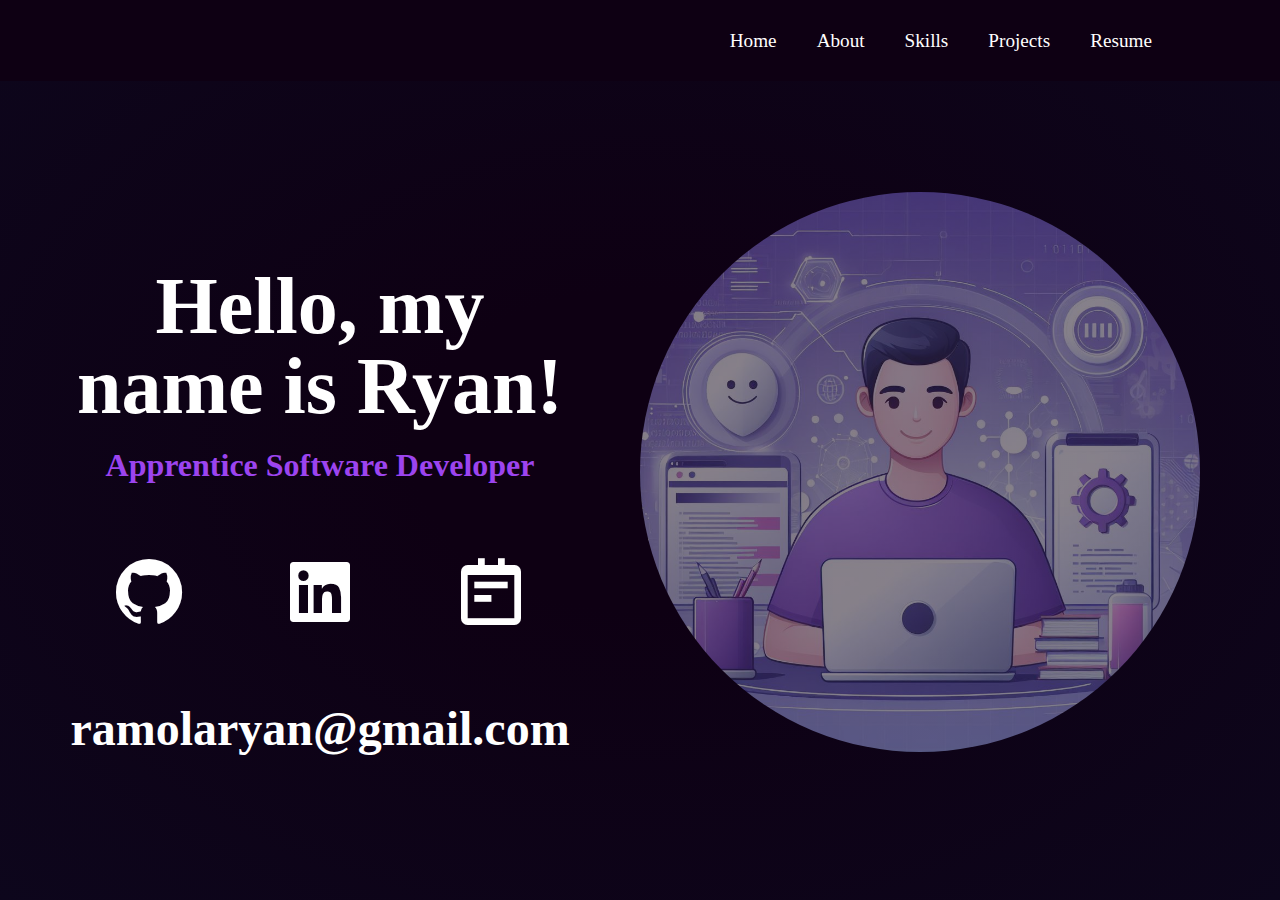
<file: index.html>
<!DOCTYPE html>
<html lang="en">
  <head>
    <meta charset="UTF-8" />
    <meta name="viewport" content="width=device-width, initial-scale=1.0" />
    <link rel="stylesheet" href="styles.css" />
    <link
      rel="stylesheet"
      href="https://unpkg.com/boxicons@2.1.4/css/boxicons.min.css"
    />

    <title>Ryan Ramola</title>
  </head>
  <body>
    <section class="header">
      <header class="header_container">
        <input type="checkbox" id="check" />
        <label for="check" class="menu_icon">
          <i class="bx bx-menu" id="open"></i>
          <i class="bx bx-exit" id="close"></i>
        </label>

        <div class="navbar_container">
          <a href="index.html" style="--i: 0">Home</a>
          <a href="about_me.html" style="--i: 1">About</a>
          <a href="skills.html" style="--i: 2">Skills</a>
          <a href="projects.html" style="--i: 3">Projects</a>
          <a href="Resume.pdf" style="--i: 4" target="blank">Resume</a>
        </div>
      </header>
    </section>

    <div class="home_page_container">
      <div class="homepage_introduction">
        <h1>Hello, my name is Ryan!</h1>
        <h2>Apprentice Software Developer</h2>
        <div class="homepage_icons">
          <div class="github">
            <a href="https://github.com/rramola" target="blank"
              ><i class="bx bxl-github"></i
            ></a>
          </div>
          <div class="linkedin">
            <a
              href="https://www.linkedin.com/in/ryan-ramola-35586816a/"
              target="blank"
              ><i class="bx bxl-linkedin-square"></i
            ></a>
          </div>
          <div class="resume">
            <a href="Resume.pdf" target="blank">
              <i class="bx bx-notepad"></i
            ></a>
          </div>
        </div>
        <div class="email">
          <h2>ramolaryan@gmail.com</h2>
        </div>
      </div>
      <div class="home_page_image"><img src="images/pic.jpg" /></div>
    </div>
  </body>
</html>
</file>
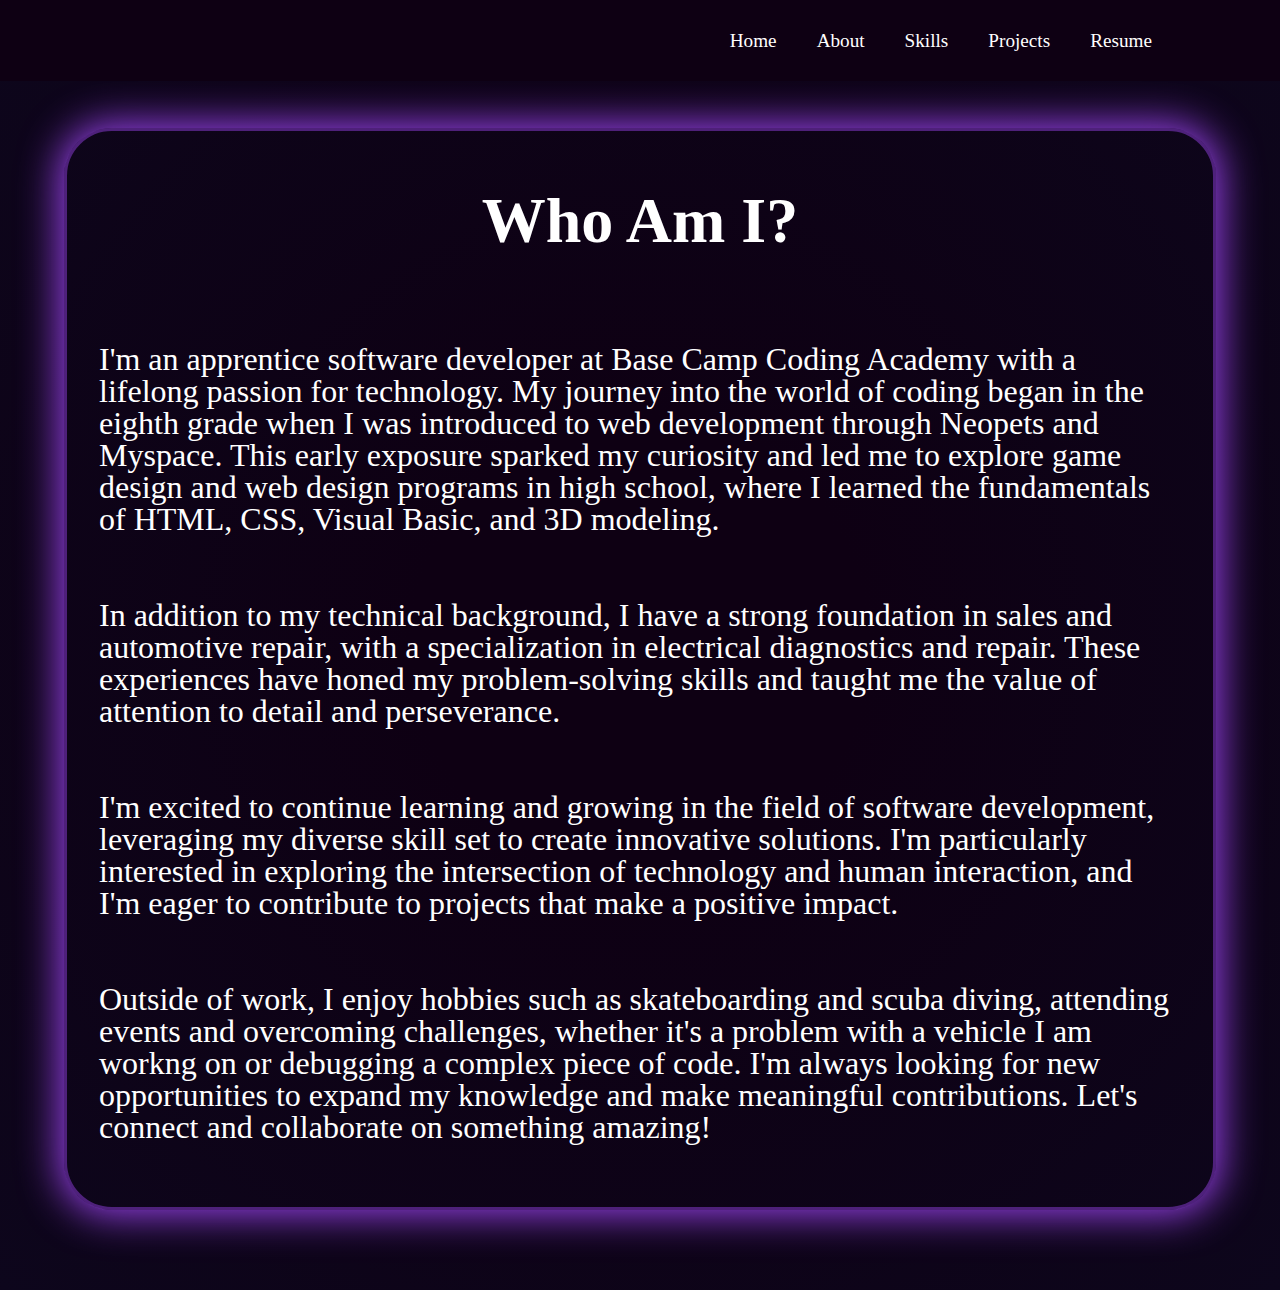
<file: about_me.html>
<!DOCTYPE html>
<html lang="en">
  <head>
    <meta charset="UTF-8" />
    <meta name="viewport" content="width=device-width, initial-scale=1.0" />
    <link rel="stylesheet" href="styles.css" />
    <link
      rel="stylesheet"
      href="https://unpkg.com/boxicons@2.1.4/css/boxicons.min.css"
    />

    <title>Ryan Ramola</title>
  </head>
  <body>
    <section class="header">
      <header class="header_container">
        <input type="checkbox" id="check" />
        <label for="check" class="menu_icon">
          <i class="bx bx-menu" id="open"></i>
          <i class="bx bx-exit" id="close"></i>
        </label>

        <div class="navbar_container">
          <a href="index.html" style="--i: 0">Home</a>
          <a href="about_me.html" style="--i: 1">About</a>
          <a href="skills.html" style="--i: 2">Skills</a>
          <a href="projects.html" style="--i: 3">Projects</a>
          <a href="Resume.pdf" style="--i: 4" target="blank">Resume</a>
        </div>
      </header>
    </section>

    <div class="about_me_container">
      <div class="about_me_intro">
        <h2>Who Am I?</h2>
        <div class="about_me_description">
          <p>
            I'm an apprentice software developer at Base Camp Coding Academy
            with a lifelong passion for technology. My journey into the world of
            coding began in the eighth grade when I was introduced to web
            development through Neopets and Myspace. This early exposure sparked
            my curiosity and led me to explore game design and web design
            programs in high school, where I learned the fundamentals of HTML,
            CSS, Visual Basic, and 3D modeling.<br />
          </p>
          <p>
            In addition to my technical background, I have a strong foundation
            in sales and automotive repair, with a specialization in electrical
            diagnostics and repair. These experiences have honed my
            problem-solving skills and taught me the value of attention to
            detail and perseverance.<br />
          </p>
          <p>
            I'm excited to continue learning and growing in the field of
            software development, leveraging my diverse skill set to create
            innovative solutions. I'm particularly interested in exploring the
            intersection of technology and human interaction, and I'm eager to
            contribute to projects that make a positive impact.<br />
          </p>
          <p>
            Outside of work, I enjoy hobbies such as skateboarding and scuba
            diving, attending events and overcoming challenges, whether it's a
            problem with a vehicle I am workng on or debugging a complex piece
            of code. I'm always looking for new opportunities to expand my
            knowledge and make meaningful contributions. Let's connect and
            collaborate on something amazing! <br />
          </p>
        </div>
      </div>
    </div>
  </body>
</html>
</file>
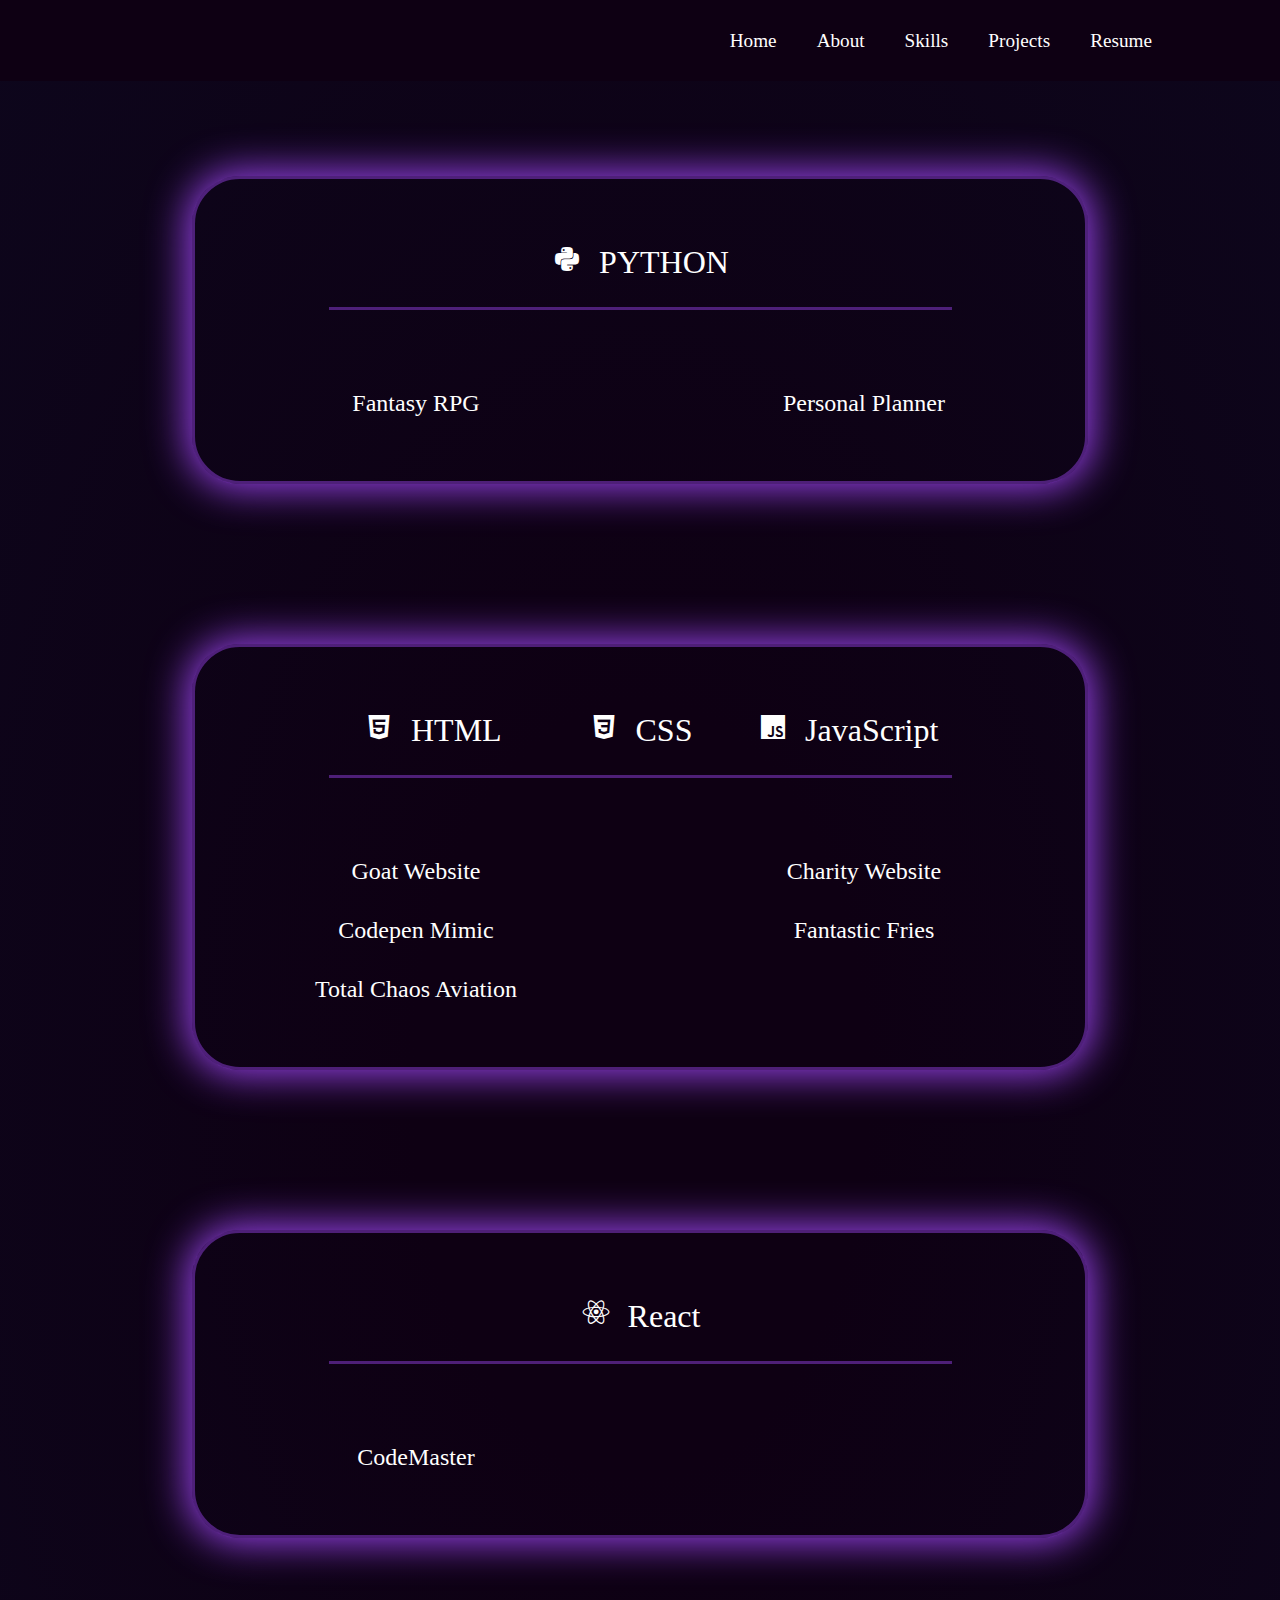
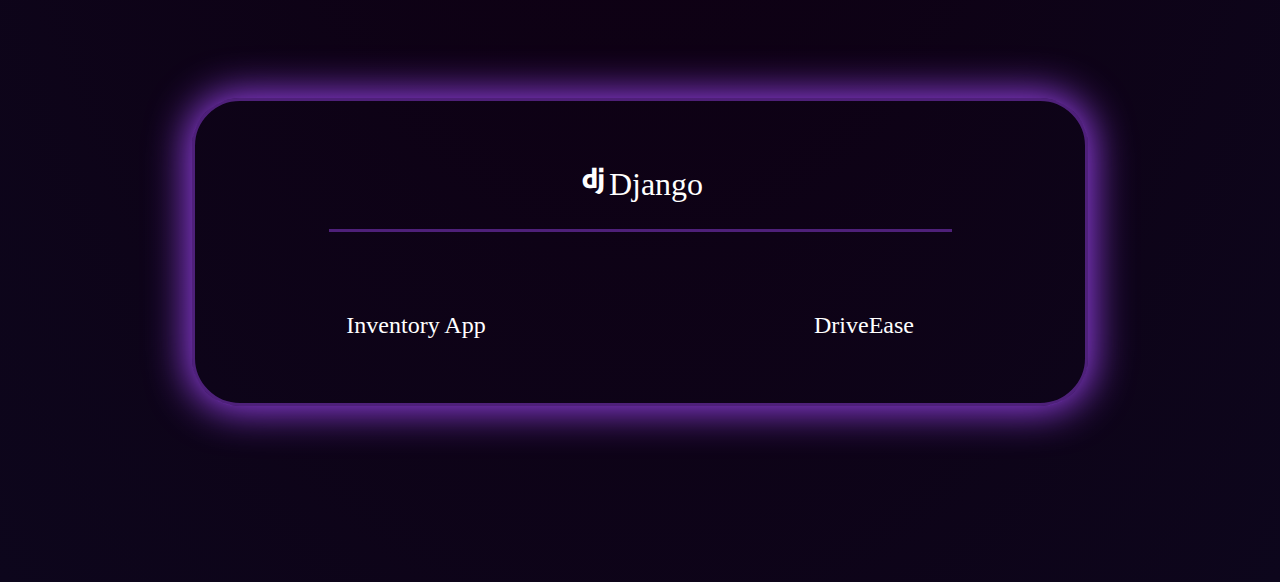
<file: projects.html>
<!DOCTYPE html>
<html lang="en">
  <head>
    <meta charset="UTF-8" />
    <meta name="viewport" content="width=device-width, initial-scale=1.0" />
    <link rel="stylesheet" href="styles.css" />
    <link
      rel="stylesheet"
      href="https://unpkg.com/boxicons@2.1.4/css/boxicons.min.css"
    />

    <title>Ryan Ramola</title>
  </head>
  <body>
    <section>
      <header class="header_container">
        <input type="checkbox" id="check" />
        <label for="check" class="menu_icon">
          <i class="bx bx-menu" id="open"></i>
          <i class="bx bx-exit" id="close"></i>
        </label>

        <div class="navbar_container">
          <a href="index.html" style="--i: 0">Home</a>
          <a href="about_me.html" style="--i: 1">About</a>
          <a href="skills.html" style="--i: 2">Skills</a>
          <a href="projects.html" style="--i: 3">Projects</a>
          <a href="Resume.pdf" style="--i: 4" target="blank">Resume</a>
        </div>
      </header>
    </section>
    <section>
      <div class="projects_container">
        <div class="break"><p></p></div>
        <div class="python_projects_container">
          <div class="icons_container">
            <i class="bx bxl-python"> PYTHON</i>
            <p class="span"></p>
          </div>
          <div class="python_projects">
            <div class="project">
              <a href="https://github.com/rramola/Unit_One_Project"
                >Fantasy RPG</a
              >
            </div>

            <div class="project">
              <a
                href="https://github.com/rramola/Unit_Two_Project"
                target="none"
                >Personal Planner</a
              >
            </div>
          </div>
        </div>

        <div class="html_css_projects_container">
          <div class="icons_container">
            <div class="html_css_icons">
              <i class="bx bxl-html5"> HTML</i>
              <i class="bx bxl-css3"> CSS</i>
              <i class="bx bxl-javascript"> JavaScript</i>
            </div>
            <p class="span"></p>
          </div>

          <div class="html_css_projects">
            <div class="project">
              <a href="https://rramola.github.io/Ferrari/" target="none"
                >Goat Website</a
              >
            </div>

            <div class="project">
              <a href="https://rramola.github.io/Charity/" target="none"
                >Charity Website</a
              >
            </div>
            <div class="project">
              <a href="https://rramola.github.io/Codepen/" target="none"
                >Codepen Mimic</a
              >
            </div>

            <div class="project">
              <a href="https://rramola.github.io/Fantastic_Fries/" target="none"
                >Fantastic Fries</a
              >
            </div>

            <div class="project">
              <a
                href="https://rramola.github.io/Total_Chaos_Aviation/"
                target="none"
                >Total Chaos Aviation</a
              >
            </div>
          </div>
        </div>

        <div class="react_projects_container">
          <div class="icons_container">
            <i class="bx bxl-react"> React </i>
            <p class="span"></p>
          </div>

          <div class="react_projects">
            <div class="project">
              <a href="https://github.com/rramola/CodeMaster" target="none"
                >CodeMaster</a
              >
            </div>
          </div>
        </div>

        <div class="django_projects_container">
          <div class="icons_container">
            <i class="bx bxl-django">Django</i>
            <p class="span"></p>
          </div>

          <div class="django_projects">
            <div class="project">
              <a href="https://github.com/rramola/dja_inventory_crud_app"
                >Inventory App</a
              >
            </div>
            <div class="project">
              <a href="https://github.com/rramola/DriveEase">DriveEase</a>
            </div>
          </div>
        </div>
        <div class="break"><p></p></div>
      </div>
    </section>
  </body>
</html>
</file>
<file: styles.css>
body {
    margin: 0px;
    padding: 0px;
    min-height: 100vh;
    width: 100vw;
    background: radial-gradient( rgb(14, 0, 19) 25%, rgb(13 6 28) 100%);
    display: flex;
    justify-content: center;
    align-items: center;
    overflow-x: hidden;
}


/************Navbar**************/

.header_container {
    position: fixed;
    top: 0;
    left: 0;
    width: 100%;
    height: 9vh;
    display: flex;
    justify-content: space-between;
    align-items: center;
    z-index: 100;
}

.header_container {
    position: absolute;
    top: 0;
    left: 0;
    width: 100%;
    background-color: rgb(14, 0, 19);
}

.header_logo {
    padding: 1.3rem 10%;
    font-size: 2rem;
    color: #fff;
    text-decoration: none;
    font-weight: 700;
}
.navbar_container {
    padding: 1.3rem 10%;
    position: relative;
    display: flex;
    justify-content: right;
    width: 100%;
}

.navbar_container > a {
    font-size: 1.2rem;
    color: #fff;
    text-decoration: none;
    font-weight: 500;
    margin-left: 2.5rem;
    -webkit-transition: color 0.5s, font-size 0.5s;
    transition: color 0.5s, font-size 0.5s;
}

.navbar_container > a:hover {
    font-size: 1.5rem;
    color: rgb(156, 68, 239);
}

#check {
    display: none;
}

.menu_icon {
    position: absolute;
    color: #fff;
    font-size: 2.8rem;
    cursor: pointer;
    display: none;
    right: 5%;
    bottom: 20%;
}


/***************Home page***************/

.home_page_container {
    width:100%;
    display: grid;
    grid-template-columns: 1fr 1fr;
    position: relative;
    margin-top: 7.7rem;
}

.homepage_introduction > h1 {
    color: #fff;
    font-size: 5rem;
    padding: 1.3rem 10%;
    padding-bottom: 0;
    margin-bottom: 0;
    line-height: 5rem;
    text-align: center;
}

.homepage_introduction > h2 {
    font-size: 2rem;
    padding: 1.3rem 10%;
    color: rgb(156, 68, 239);
    margin-top: 0;
    text-align: center;
}

.homepage_icons {
    display: grid;
    padding: 1.3rem 10%;
    grid-template-columns:  1fr 1fr 1fr;
    transition: .5s;
    justify-content: space-evenly;
    transition: 5s;
    text-align: center;
}

.github > a {
    color: #fff;
    font-size: 5rem;
    padding: 1.3rem 10%;
    padding-bottom: 0;
    margin-bottom: 0;
    line-height: 5rem;
    transition: color 0.5s, font-size 0.5s;
}

.github > a:hover {
    font-size: 7rem;
    color: rgb(156, 68, 239);
}

.linkedin > a {
    color: #fff;
    font-size: 5rem;
    padding: 1.3rem 10%;
    padding-bottom: 0;
    margin-bottom: 0;
    line-height: 5rem;
    transition: color 0.5s, font-size 0.5s;
}

.linkedin > a:hover {
    font-size: 7rem;
    color: rgb(156, 68, 239);
}

.resume > a {
    color: #fff;
    font-size: 5rem;
    padding: 1.3rem 10%;
    padding-bottom: 0;
    margin-bottom: 0;
    line-height: 5rem;
    transition: color 0.5s, font-size 0.5s;
}

.resume > a:hover {
    font-size: 7rem;
    color: rgb(156, 68, 239);
}

.email {
    display: flex;
    color: #fff;
    justify-content: center;
    font-size: 2rem;
}

.home_page_image {
    display: flex;
    height: auto;
    width: auto;
    justify-content: center;
    padding-right: 5rem;
}

 .home_page_image > img {
    height: auto;
    width: auto;
    max-width: 35rem;
    opacity: .5;
    border-radius: 50%;
    margin-bottom: 5rem;
    position: relative;
}


/****************About me****************/


.about_me_container {
    display: flex;
    width: 90%;
    margin-top: 8rem;
    margin-bottom: 5rem;
    justify-content: center;
}
.about_me_intro {
    color: #fff;
    border: rgba(156, 68, 239, 0.456) solid;
    border-radius: 3rem;
    box-shadow: 0px 0px 40px 0.2rem rgb(156, 68, 239);
    width: 100%;
}

.about_me_intro > h2 {
    color: #fff;
    text-align: center;
    font-size: 4rem;
}

.about_me_description {
    display: flex;
    flex-direction: column;
    justify-content: center;
    line-height: 2rem;
    font-size: 2rem;
    padding-left: 2rem;
    padding-right: 2rem;
    padding-bottom: 2rem;

}


/*************skills****************/

.skills_page {
    display: flex;
    flex-direction: column;
    justify-content: center;
    align-items: center;
}
.skills_container {
    display: flex;
    flex-direction: column;
    color: #fff;
    text-align: center;
    margin-top: 6rem;
    margin-bottom: 4rem;
    row-gap: 7rem;
    column-gap: 3rem;
    justify-content: center;
    padding-left: 3rem;
    padding-right: 3rem;
}

.technical_skills_container {
    display: flex;
    flex-direction: column;
}

.technical_skills {
    display: grid;
    grid-template-rows: 1fr 1fr 1fr;
    grid-template-columns: 1fr 1fr 1fr;
    border: rgba(156, 68, 239, 0.456) solid;
    row-gap: 3rem;
    border-radius: 3rem;
    box-shadow: 0px 0px 40px 0.2rem rgb(156, 68, 239);
    padding-bottom: 3rem;
    padding-left: 3rem;
    padding-right: 3rem;
    padding-top: 3rem;
    width: 70vw;
}
.technical_skills > i {
    font-size: 1.5rem;
}
.technical_skills_column > h1 {
    font-size: 2.5rem;
}


.professional_skills_container {
    display: flex;
    flex-direction: column;
}


.professional_skills {
    display: grid;
    grid-template-rows: 1fr 1fr 1fr;
    grid-template-columns: 1fr 1fr 1fr;
    column-gap: 3rem;
    border: rgba(156, 68, 239, 0.456) solid;
    row-gap: 3rem;
    border-radius: 3rem;
    box-shadow: 0px 0px 40px 0.2rem rgb(156, 68, 239);
    padding-bottom: 3rem;
    padding-left: 3rem;
    padding-right: 3rem;
    padding-top: 3rem;
    width: 70vw;
}

.professional_skills_column > h1 {
    display: flex;
    justify-content: center;
    font-size: 2.5rem;

}

.professional_skills > h3 {
    font-size: 1.5rem;
    margin: 0;

}


/********************Projects*****************/


.projects_container{
    color: #fff;
    display: flex;
    flex-direction: column;
    row-gap: 10rem;
    width: 70vw;
    /* height: 70vh; */
}

.icons_container {
    display: flex;
    flex-direction: column;
    width: 70%;
}
.span{
    border-bottom: rgba(156, 68, 239, 0.456) solid .2rem;
}



.python_projects_container {
    display: flex;
    flex-direction: column;
    justify-content: center;
    align-items: center;
    text-align: center;
    font-size: 2rem;
    row-gap: 3rem;
    padding-top: 4rem;
    padding-bottom: 4rem;
    border: rgba(156, 68, 239, 0.456) solid;
    border-radius: 3rem;
    box-shadow: 0px 0px 40px 0.2rem rgb(156, 68, 239);
}

.python_projects {
    display: grid;
    grid-template-columns: 1fr 1fr;
    row-gap: 2rem;
    justify-content: center;
    text-align: center;
    width: 70vw;
    font-size: 1.5rem;
    align-content: center;
}

.html_css_icons {
    display: grid;
    grid-template-columns: 1fr 1fr 1fr;
}

.html_css_projects_container {
    display: flex;
    flex-direction: column;
    justify-content: center;
    align-items: center;
    text-align: center;
    font-size: 2rem;
    row-gap: 3rem;
    padding-top: 4rem;
    padding-bottom: 4rem;
    border: rgba(156, 68, 239, 0.456) solid;
    border-radius: 3rem;
    box-shadow: 0px 0px 40px 0.2rem rgb(156, 68, 239);
}

.html_css_projects {
    display: grid;
    grid-template-columns: 1fr 1fr;
    row-gap: 2rem;
    justify-content: center;
    text-align: center;
    width: 70vw;
    font-size: 1.5rem;
    align-content: center;
}

.react_projects_container {
    display: flex;
    flex-direction: column;
    justify-content: center;
    align-items: center;
    text-align: center;
    font-size: 2rem;
    row-gap: 3rem;
    padding-top: 4rem;
    padding-bottom: 4rem;
    border: rgba(156, 68, 239, 0.456) solid;
    border-radius: 3rem;
    box-shadow: 0px 0px 40px 0.2rem rgb(156, 68, 239);
}

.react_projects {
    display: grid;
    grid-template-columns: 1fr 1fr;
    row-gap: 2rem;
    justify-content: center;
    text-align: center;
    width: 70vw;
    font-size: 1.5rem;
    align-content: center;
}

.django_projects_container {
    display: flex;
    flex-direction: column;
    justify-content: center;
    align-items: center;
    text-align: center;
    font-size: 2rem;
    row-gap: 3rem;
    padding-top: 4rem;
    padding-bottom: 4rem;
    border: rgba(156, 68, 239, 0.456) solid;
    border-radius: 3rem;
    box-shadow: 0px 0px 40px 0.2rem rgb(156, 68, 239);
}

.django_projects {
    display: grid;
    grid-template-columns: 1fr 1fr;
    row-gap: 2rem;
    justify-content: center;
    text-align: center;
    width: 70vw;
    font-size: 1.5rem;
    align-content: center;
}

.project {
    width: 100;
}
.project > a {
    text-decoration: none;
    color: #fff;
    -webkit-transition: color 0.5s, font-size 0.5s;
    transition: color 0.5s, font-size 0.5s;
    text-align: center;
    width: 100;
}

.project > a:hover {
    font-size: 2rem;
    color: rgb(156, 68, 239);
}


/****************Media queries ***************/


@media (max-width: 973px) {

    .navbar_container {
            padding: 1.3rem 5%;
            display: flex;
            justify-content: right;
        }

    .home_page_container {
            position: fixed;
            width:100%;
            display: flex;
            flex-direction: column;
            margin-top: 30rem;
            justify-content: center;
        }

    .email {
        font-size: 1rem;
    }

    .homepage_introduction > h1 {
            color: #fff;
            font-size: 2.5rem;
            text-align: center;
            height: 2rem;
            line-height: 3rem;
            margin-top: 10rem;
        }

    .homepage_introduction > h2 {
            text-align: center;      
            padding-top: 4rem;
    }

    .home_page_image {
        padding-left: 1rem;
        transform: scale(1.5);
        opacity: .3;
        transition: .5s;
        z-index: -1;
    }

    .home_page_image > img {
            transform: scale(1.5,1.5);
            width: 100vw;
            margin-top: 10rem;
            opacity: .5;
            border-radius: 50%;
            margin-left: 5rem;
        }

    .icons {
            display: flex;
            grid-template-columns:  1fr 1fr;
        }

    .about_me_container {
        display: flex;
        flex-direction: column;
        margin-top: 10rem;
        align-items: center;
        text-align: center;
        color: #fff;
    }

    .about_me_intro {
        width: 70vw;
        padding-left: 3rem;
        padding-right: 3rem;
    }

    .about_me_intro > h2 {
        font-size: 3rem;
    }


    .about_me_description {
        padding: 0;
    }
    .about_me_description > p {
        font-size: 1.5rem;

    }

    
    .technical_skills {
        grid-template-rows: 1fr 1fr ;
        grid-template-columns: 1fr 1fr;
       
    }
    .technical_skills > i {
        font-size: 1rem;
    }
    .technical_skills_column > h1 {
        font-size: 1.5rem;
    }
    
    
    .professional_skills {
        grid-template-rows: 1fr 1fr;
        grid-template-columns: 1fr 1fr;
       
    }
    
    .professional_skills_column > h1 {
        display: flex;
        justify-content: center;
        font-size: 1.5rem;
    
    }
    
    .professional_skills > h3 {
        font-size: 1rem;
        margin: 0;
    
    }


    


}

@media (max-width: 768px) {

    .header_container {
        backdrop-filter: blur(50%);
        background-color: rgba(0, 0, 0, 0.274);

    }

    .email {
        font-size: 1rem;
    }

    .navbar_container {
        position: absolute;
        top:100%;
        left: 0;
        width: 100%;
        height: 0;
        transition: .3s ease;
        display: flex;
    }

    #check:checked~.navbar_container {
        height: 20rem;
        background-color: rgba(0, 0, 0, 0.788);
        display: flex;
        flex-direction: column;
    }
    
    .navbar_container > a {
        display: block;
        font-size: 1rem;
        margin: 1.5rem 0;
        text-align: center; 
        opacity: 0;
        transition: .2s ease;
    }

    #check:checked~.navbar_container > a {
        transform: translateY(0);
        opacity: 1;
        transition-delay: calc(.05s * var(--i));
    }

    .menu_icon {
        display: inline-flex;   
    }

    #check:checked~.menu_icon #open {
        display: none;
    }

    .menu_icon > #close {
        display: none;
    }

    #check:checked~.menu_icon #close {
        display: block;
    }


    .project > a {
        font-size: 1rem;
        font-weight: 500;
    }
    .python_projects_container {
        font-size: 1.5rem; 
    }

    .html_css_projects_container {
        font-size: 1.5rem;  
    }

    .react_projects_container {
        font-size: 1.5rem;  
    }
    
    .django_projects_container {
        font-size: 1.5rem;  
    }

    .project > a:hover {
        font-size: 1.3rem;
        color: rgb(156, 68, 239);
    }
    

    

}
</file>
